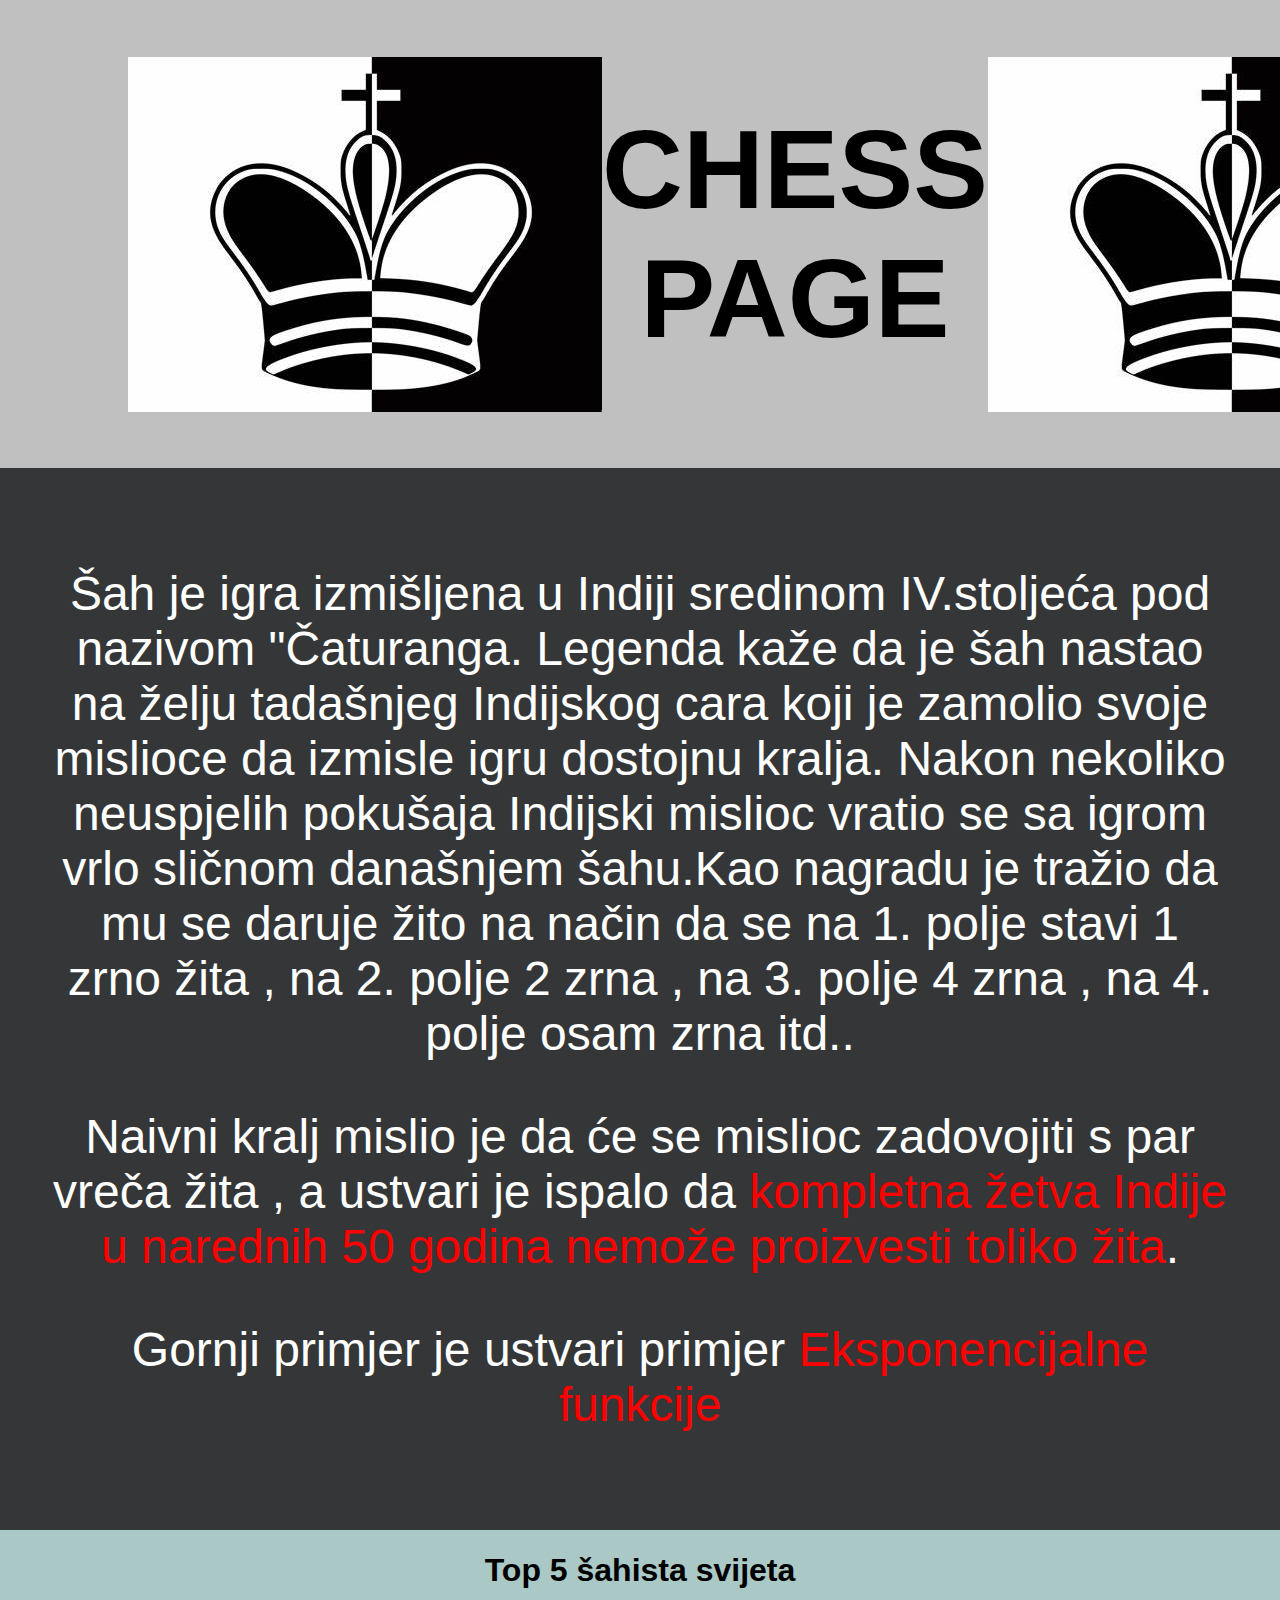
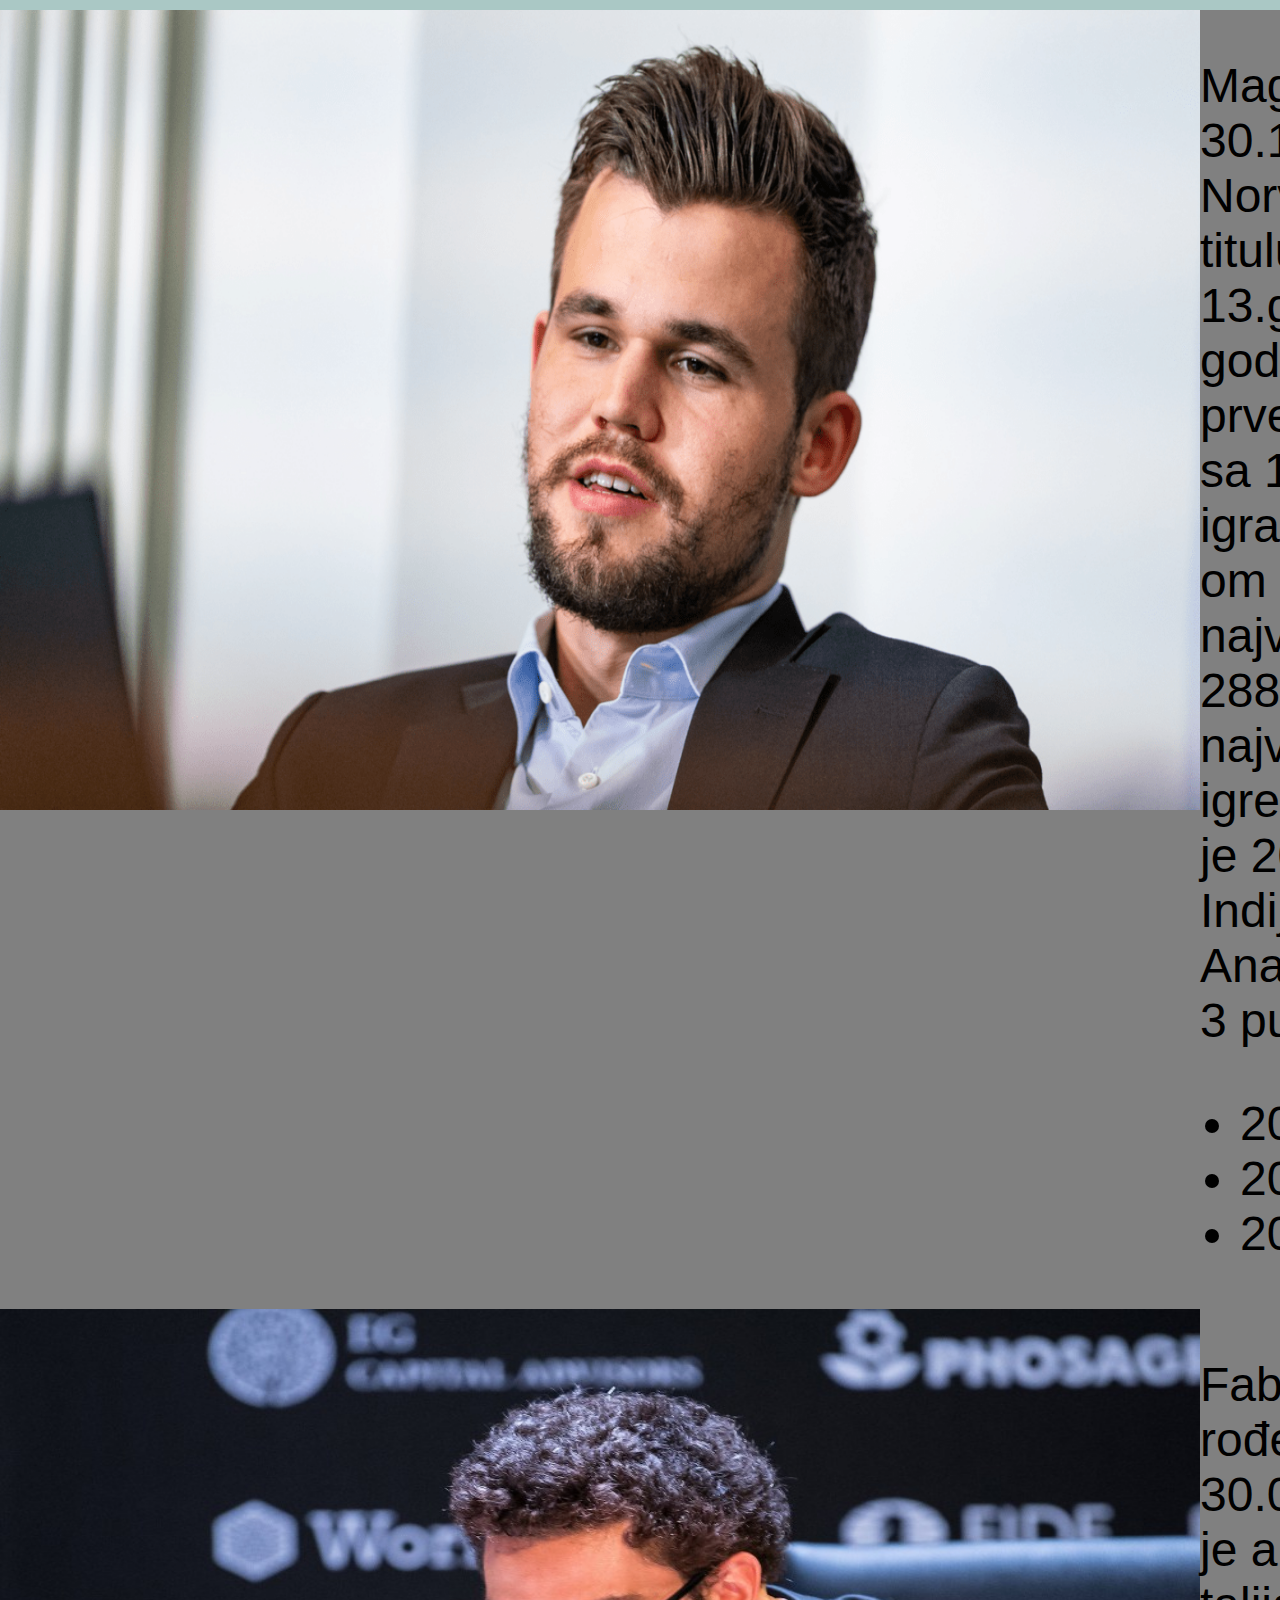
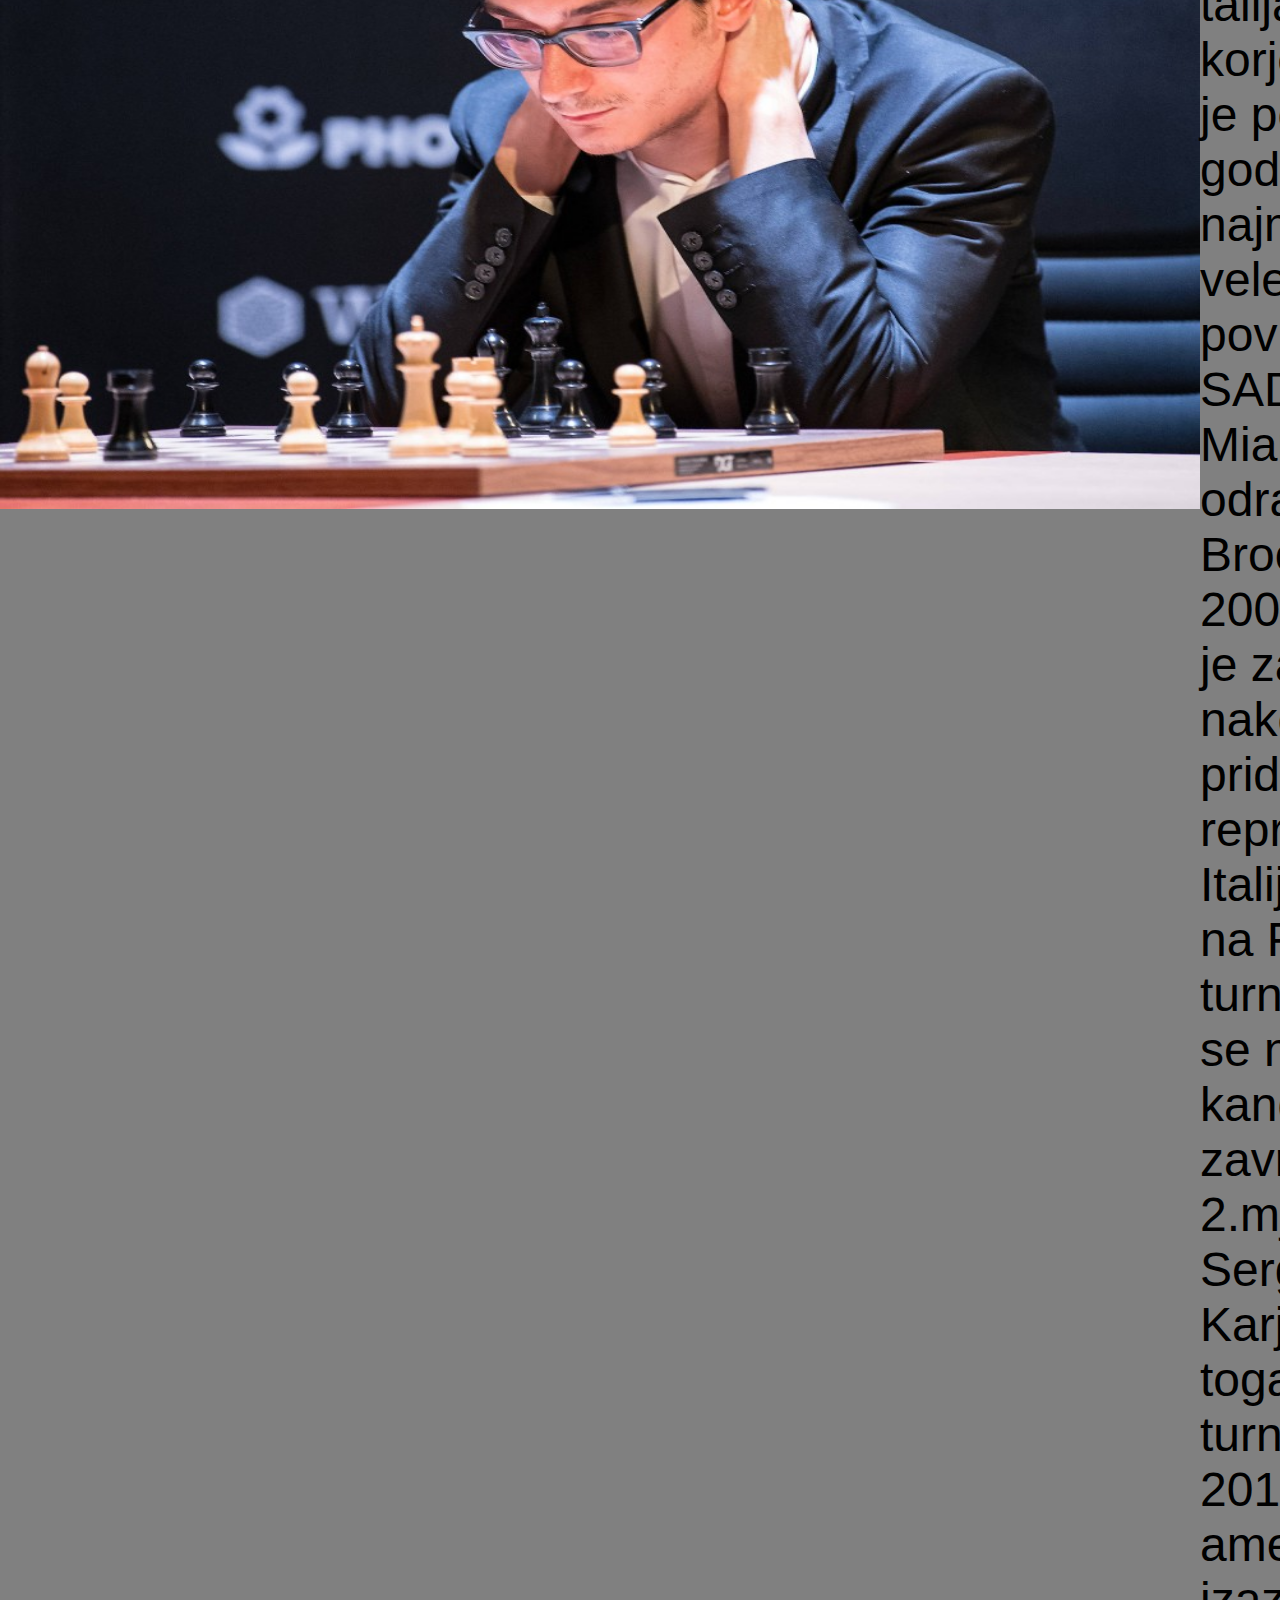
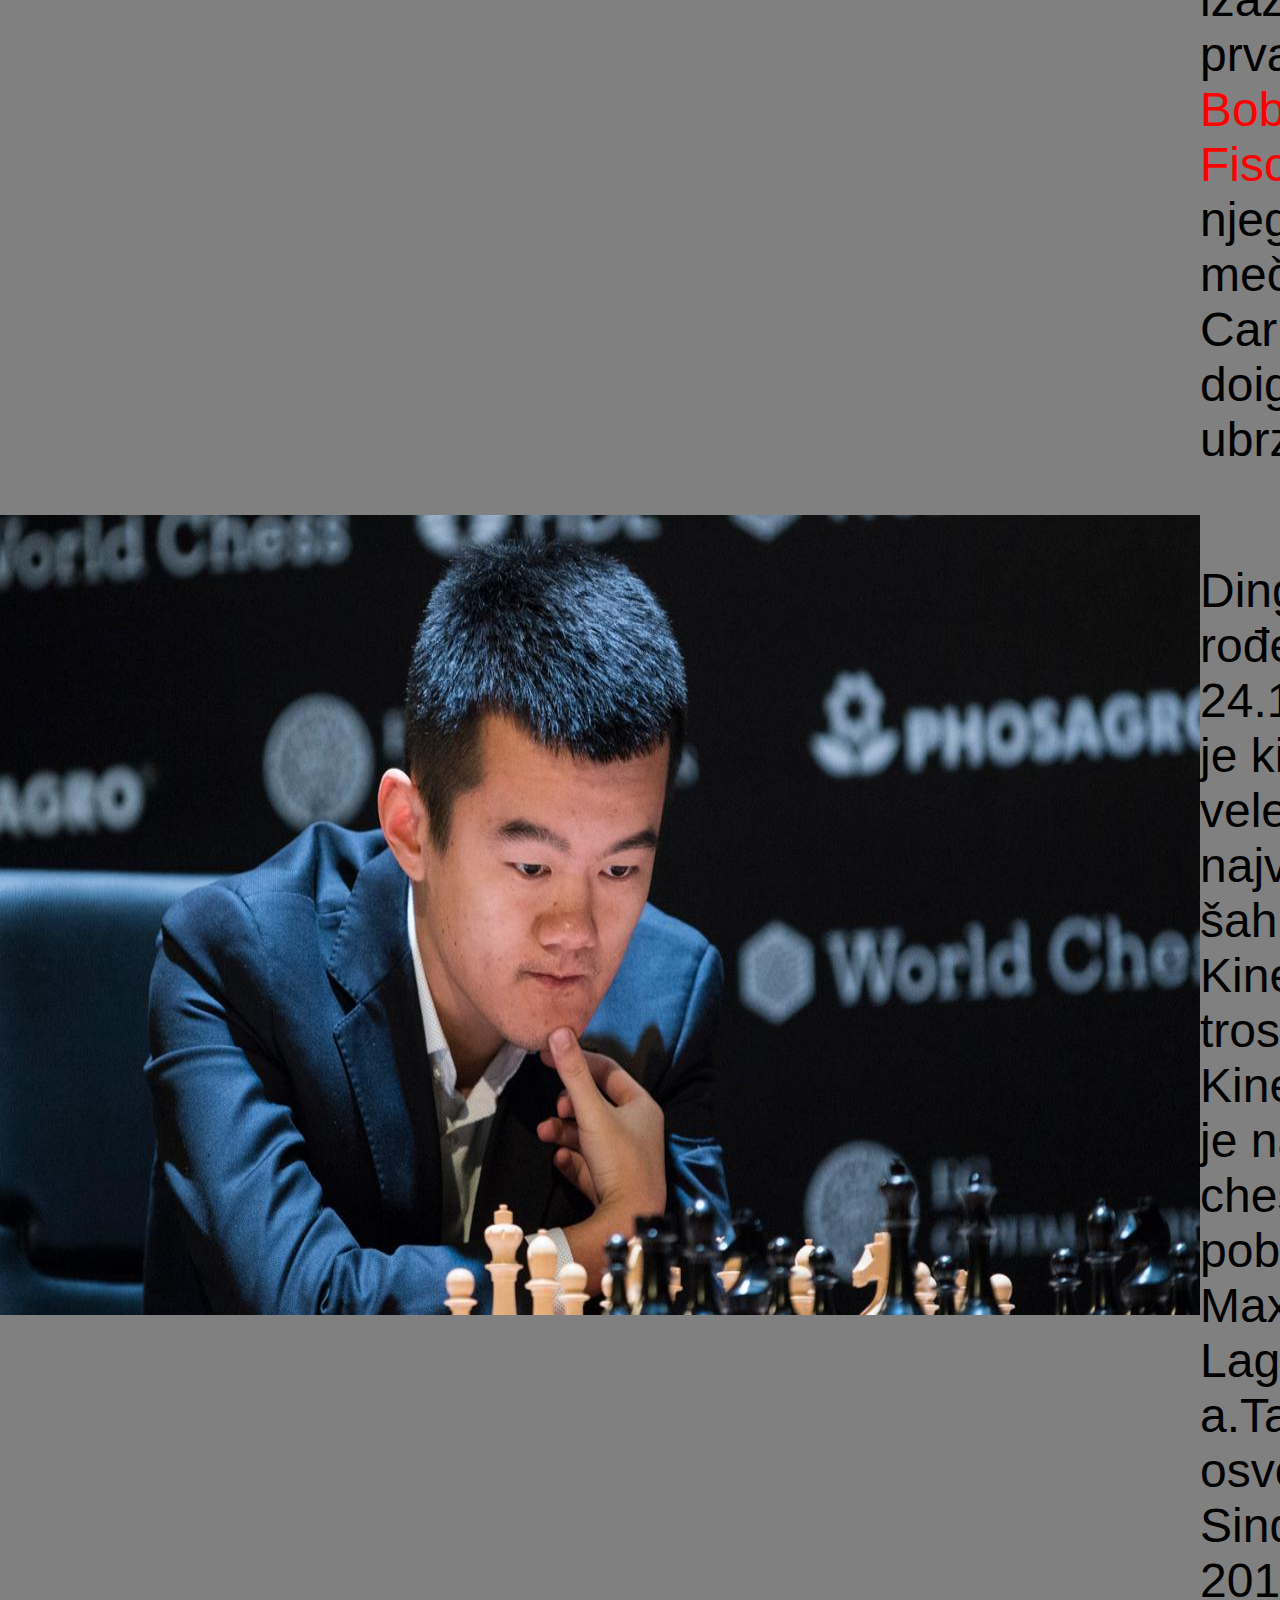
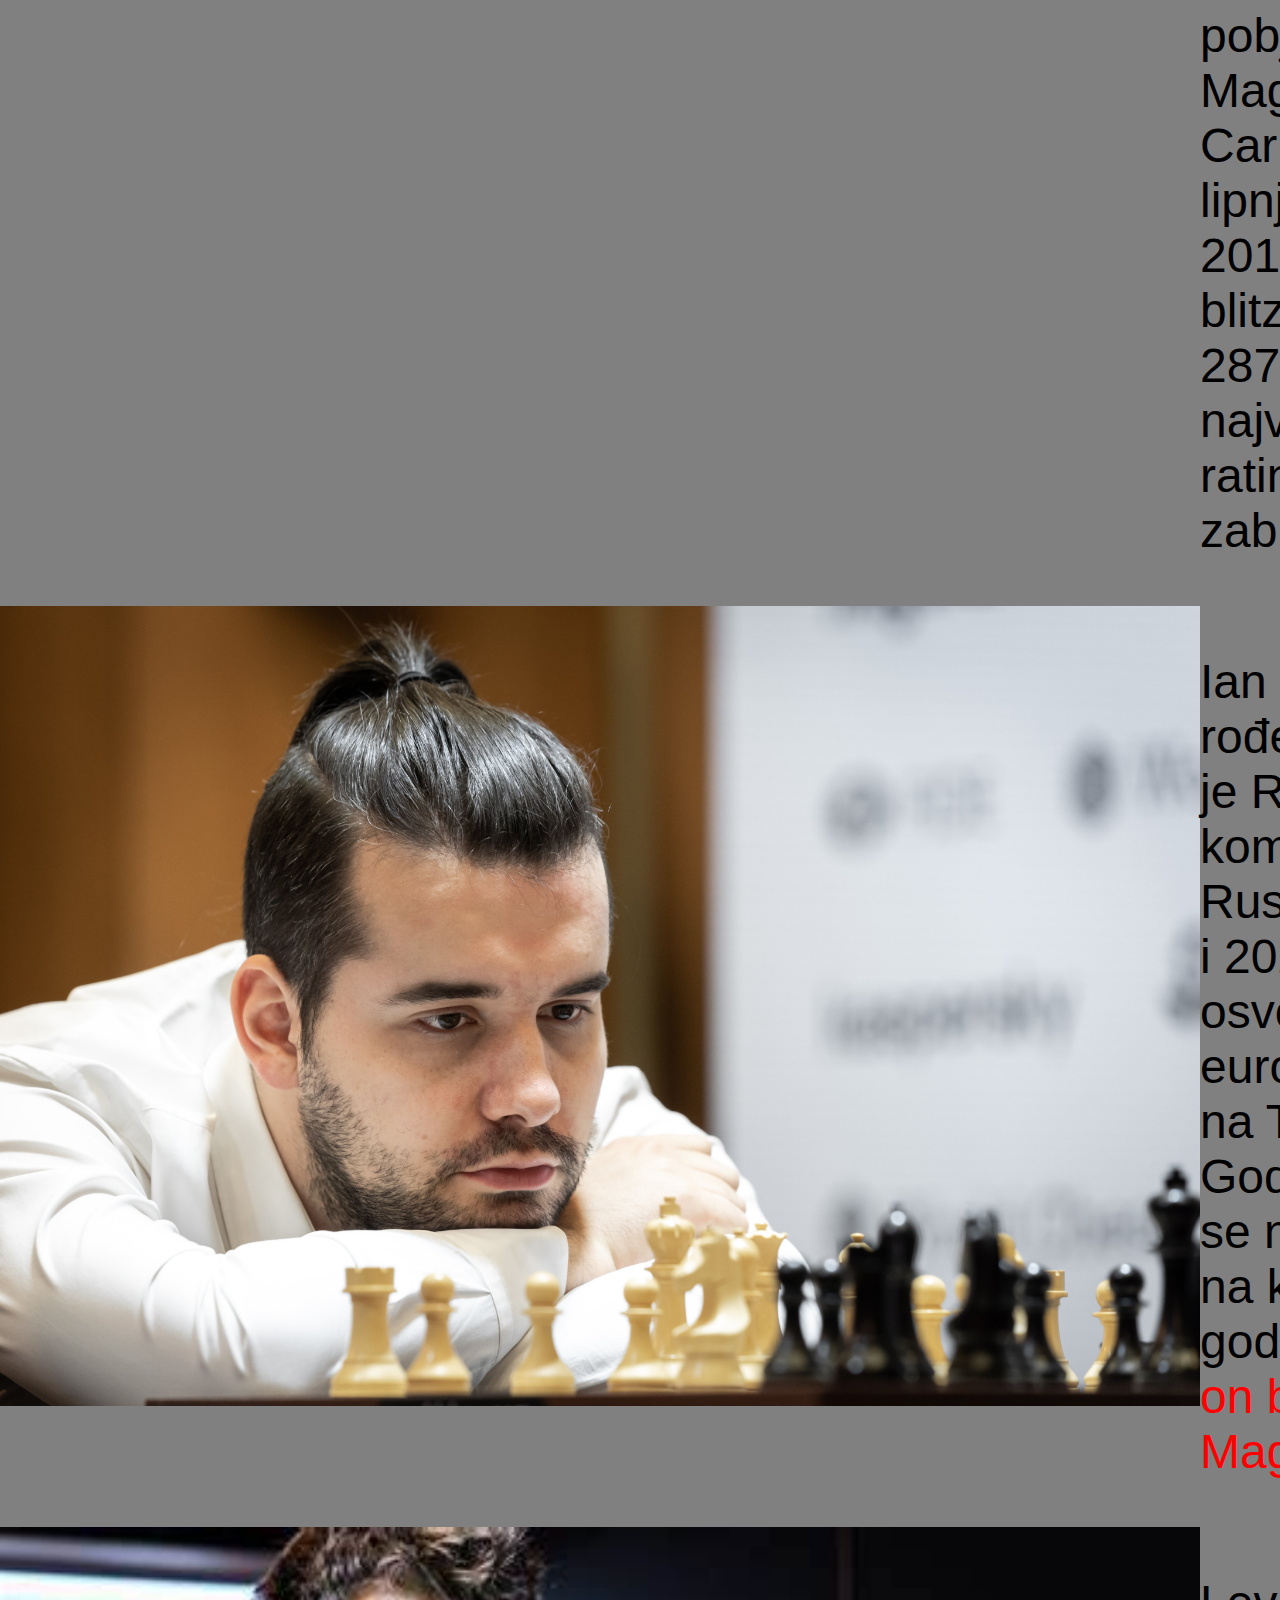
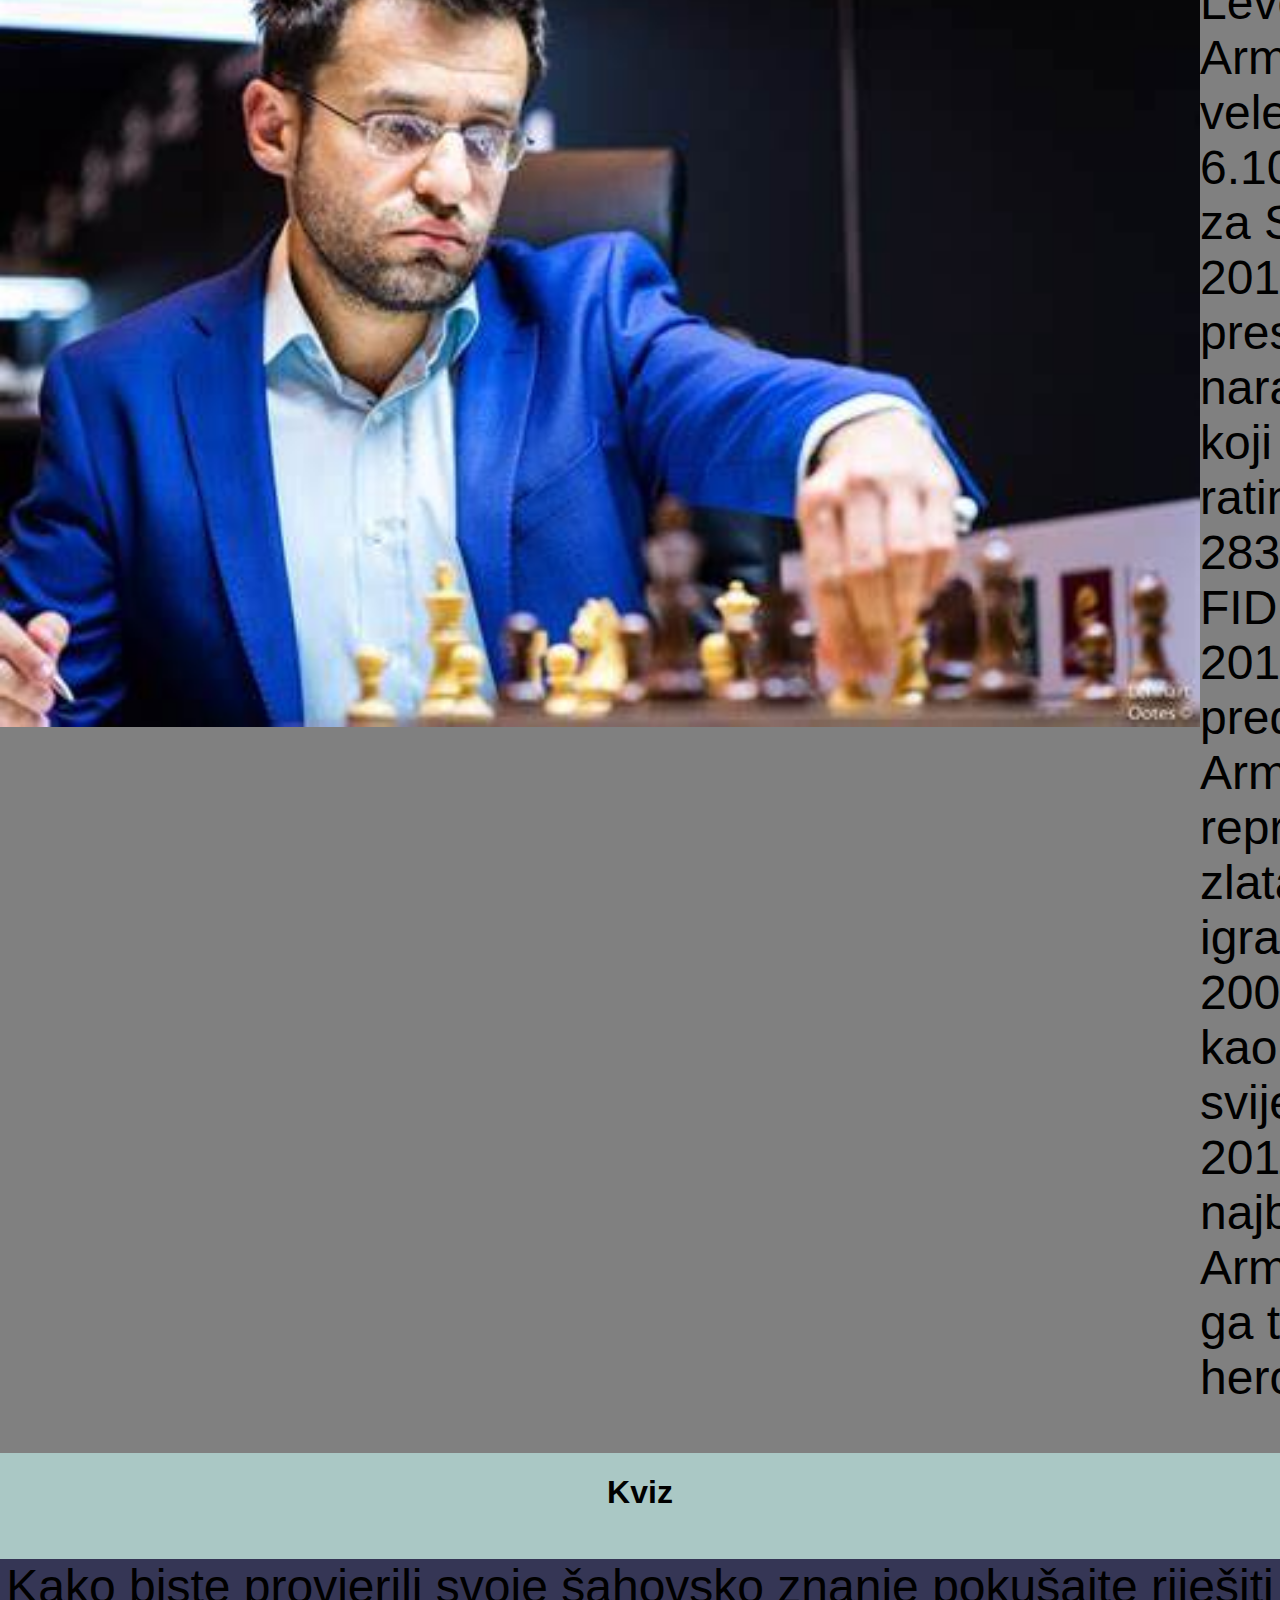
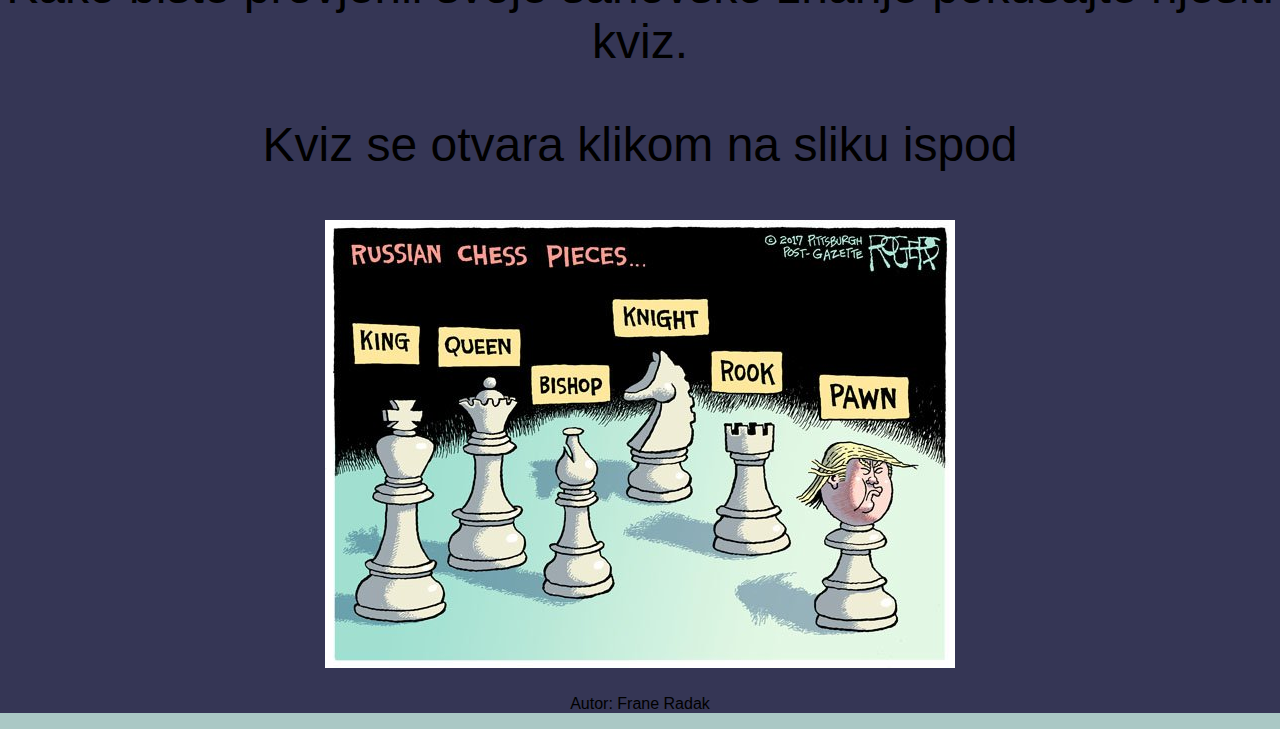
<file: index.html>
<!DOCTYPE html>
<html lang="en">
<head>
    <meta charset="UTF-8">
    <meta http-equiv="X-UA-Compatible" content="IE=edge">
    <meta name="viewport" content="width=device-width, initial-scale=1.0">
    <title>Chess Page</title>
    <link rel="stylesheet" href="index.css">
</head>
<body>
   <header>
        <img src="indexlogo.png" alt="" class="logo">
        <h1>CHESS PAGE</h1>
          <img src="indexlogo.png" alt="" class="logo">
   </header>
    <div class="intro">
    <div class="item">
        <p>Šah je igra izmišljena u Indiji sredinom IV.stoljeća pod nazivom "Čaturanga.
        Legenda kaže da je šah nastao na želju tadašnjeg Indijskog cara koji je zamolio svoje mislioce 
        da izmisle igru dostojnu kralja.
        Nakon nekoliko neuspjelih pokušaja Indijski mislioc vratio se sa igrom vrlo 
        sličnom današnjem šahu.Kao nagradu je tražio da mu se daruje žito na način da se na 1. polje stavi 1
        zrno žita , na 2. polje 2 zrna , na 3. polje 4 zrna , na 4. polje osam zrna itd.. </p>
        <p>Naivni kralj mislio je da će se mislioc zadovojiti s par vreča žita , a ustvari je ispalo da
            <g>kompletna žetva Indije u narednih 50 godina nemože proizvesti toliko žita</g>.
        </p>
        <p>
            Gornji primjer je ustvari primjer <g>Eksponencijalne funkcije</g>
        </p>
    </div>
    </div>
    <h1>Top 5 šahista svijeta</h1>
    <div class="Player" >
        <div class="picture1">
            <a href="https://chessgames.com/player/magnus_carlsen.html">
            <img src="Magnus.png" alt="">
        </a>
        </div>
        <div class="item">
            <p>Magnus Carlsen rođen je 30.11.1990 u Norveškoj.Velemajstorsku titulu stekao je u 13.godini života,
                s 15 godina osvojio je prvenstvo Norveške,a već sa 19 godina postao je igrač s najvećim 
                rating-om na svijetu.Njegov največi ELO rating bio je 2882 , što je ujedno i najveći rating u
                povijesti igre.Prvak svijeta postao je 2013.godine pobjedivši Indijca Viswanathana Ananda.Naslov 
                je obranio 3 puta.
            </p>
            <ul>
                <li>2014. Carlsen-Anand</li>
                <li>2016. Carlsen-Karjakin</li>
                <li>2018. Carlsen-Caruana</li>
            </ul>
        </div>
        <div class="picture2">
            <img src="Magnus_trophy.png" alt="">
        </div>
    </div>
    <div class="Player">
        <div class="picture1">
            <img src="FabioCaruana.png" alt="">
        </div>
        <div class="item">
            <p>Fabio Caruana rođen je 30.07.1992. Fabio je američki šahist talijanskih korjena.Velemajstor je postao
                sa 14 godina što ga čini najmlađim velemajstorom u povijesti Italija i SAD-a.Rođen je u Miamiju , a odrastao
                je u Brooklinu.Do 2005.godine igrao je za SAD , a nakon toga se pridružuje reprezentaciji Italije.
                Pobijedivši na FIDE grand prix turniru kvalificirao se na turnir kandidata koji završava na 2.mjestu iza
                Sergeja Karjakina.Nakon toga pobjeđuje na turniru kandidata 2018 te postaje prvi amerikanac kao izazivač
                svijetskom prvaku <g>nakon Bobby-a Fischera</g>.Na njegovu žalost gubi meč od Magnus-a Carlsena nakon
                doigravanja u ubrzanom šahu.
            </p>
    </div>
    <div class="picture2">
        <img src="fabio.png" alt="">
    </div>
    </div>
    <div class="Player">
        <div class="picture1">
            <img src="Ding Liren.png" alt="">
        </div>
        <div class="item">
            <p>Ding Liren rođen je 24.10.1992.Ding je kineski velemajstor , te najviše rangirani šahist u
                povijesti Kine , te trostruki prvak Kine.Pobijedio je na Grand chess tour pobijedivši Maxime
                Vachier Lagrawe-a.Također je osvojio i Sinquefield Cup 2019 , pobjedivši Magnusa Carlsena.
                U lipnju 2016.njegov blitz rating bio je 2875 što je najveći blitz rating ikad zabilježen.
            </p>
        </div>
        <div class="picture2">
            <img src="ding.png" alt="">
        </div>
    </div>
    <div class="Player">
        <div class="picture1">
            <img src="Nepo2.png" alt="">
        </div>
        <div class="item">
            <p>Ian  Nepomniachtchi rođen je 14.6.1990.Ian je Ruski velemajstor i komentator.Osvojio je Ruski 
                superfinal 2010, i 2020. , te je još 2010 osvojio prvenstvo europe.2016.pobjeđuje na Tal memorijalu
                Godine 2019.plasirao se na turnir kandidata, na kojem je ove godine pobijedio <g>te če on biti izazivač Magnusu Carlsenu</g>

            </p>
        </div>
        <div class="picture2">
            <img src="Nepo.png" alt="">
        </div>
    </div>
    <div class="Player">
        <div class="picture1">
            <img src="aronian.png" alt="">
        </div>
        <div class="item">
            <p>
                Levon Aronian je Armenski velemajstor rođen 6.10.1982.Nastupa za SAD , a 2014.dobio je prestižnu FIDE
                naradu kao 4.igrač koji je prešao rating 2830.Osvojio je FIDE kup 2005. i 2017. , te je predvodio 
                Armensku reprezentaciju do zlata na olimpjskim igrama 2006. , 2008. i 2012. , te kao vodeći svijetski šahist
                2011.On je najbolje rangiran Armenski igrač što ga tamo čini herojem.
            </p>
        </div>
        <div class="picture2">
            <img src="aronian2.png" alt="">
        </div>
        </div>
        <h1>Kviz</h1>
        <div class="quiz">
            <div class="item">
                <p>Kako biste provjerili svoje šahovsko znanje pokušajte riješiti kviz.</p>
                <p>Kviz se otvara klikom na sliku ispod</p>
                <a href="quiz.html">
                    <img src="rusian_chess.png" alt=""meta http-equiv="refresh" content="time; URL=quiz.html">
                </a>
            </div>
            <footer>
                <p>Autor: Frane Radak</p>
                
              </footer>
            
</body>
</html>
</file>
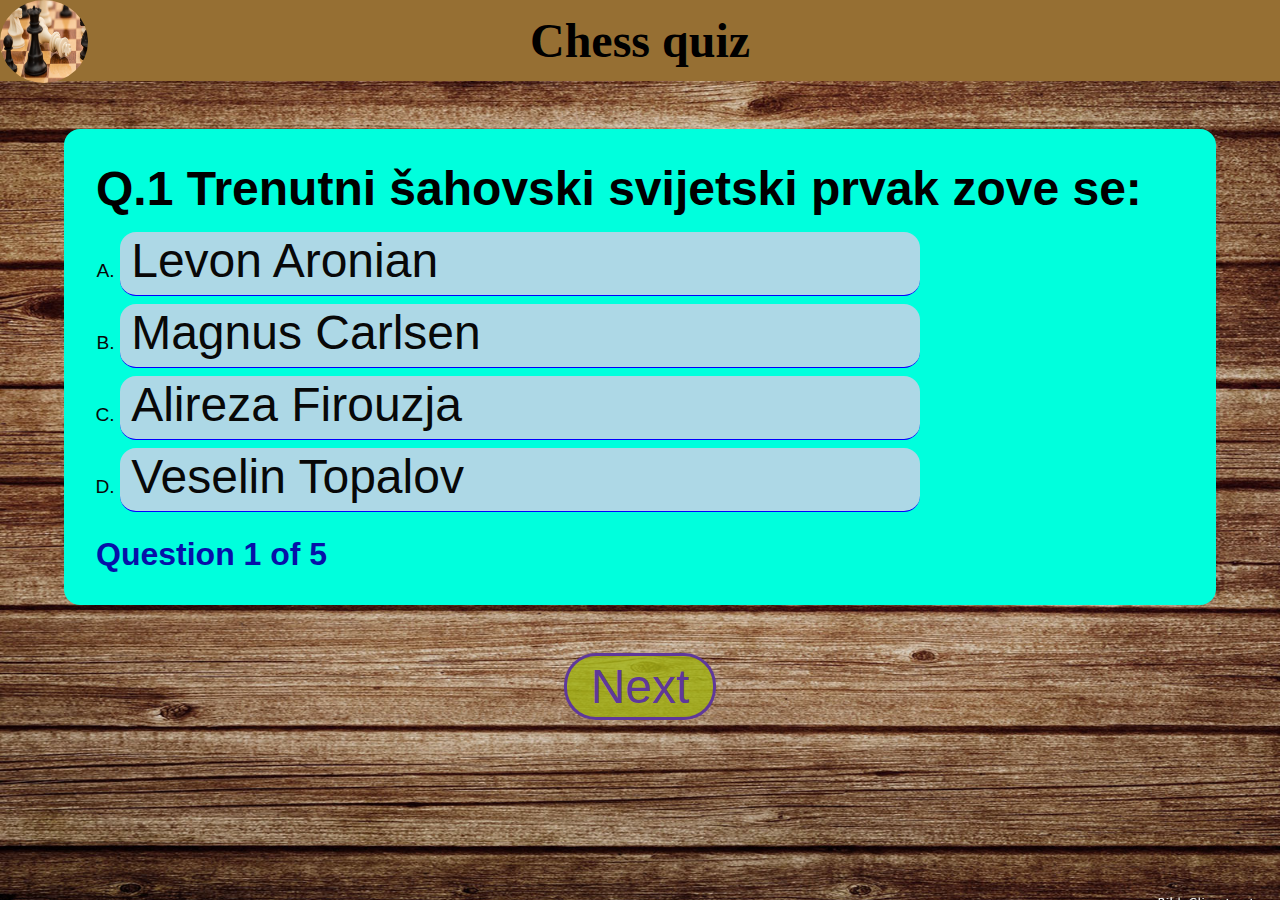
<file: quiz.html>
<!DOCTYPE html>
<html lang="en">
<head>
    <meta charset="UTF-8">
    <meta name="viewport" content="width=device-width, initial-scale=1.0">
    <title>Chess quiz</title>

 
    <link rel="stylesheet" href="quiz.css">
</head>
<body>



    <img src="/logo.png" alt="img" id="img" class="img">
    <h1 id="title">Chess quiz</h1>


    <div id="quiz-container">

        <div class="questions">
            <h2 id="question"></h2>
            <ol type="A">
                <li class="option"><span id="option0" onclick="calcScore(this)"></span></li>
                <li class="option"><span id="option1" onclick="calcScore(this)"></span></li>
                <li class="option"><span id="option2" onclick="calcScore(this)"></span></li>
                <li class="option"><span id="option3" onclick="calcScore(this)"></span></li>
                
            </ol>
            <h1 id="stat"></h1>
        </div>

        <div class="buttons">
            <button type="button" class="next">Next</button>
        </div>

    </div>

    <div id="scoreboard">
        <img src="/logo.png" alt="">
        <h2 id="score-title">Your Score</h2>
        <h2 id="score"></h2>
        <button type="button" id="score-btn" onclick="backToQuiz()">Back to Quiz</button>
        <button type="button" id="check-answer" onclick="checkAnswer()">Check Answers</button>
        <a href="index.html">
        <button type="button" id="score-btn">Povratak</button>
    </a>
    </div>

    <div id="answerBank">
        <h2>Answers :</h2>
        <ol type="1" id="answers">

        </ol>
        <button type="button" id="score-btn" onclick="backToQuiz()">Back to Quiz</button>
    </div>
    <script src="/quiz.js"></script>




</body>
</html>
</file>
<file: index.css>
body{
    background-color: rgb(170,200,197);
}
table, th, td {
    background-color: rgb(206,232,181);
    border: 1px solid black;
    border-spacing:10px; 
    border-collapse: collapse; 
    font-size: 3rem;
    font-family: sans-serif;
    }
th, td {
    padding: 5px;
    text-align: center;
    }

header li{
    font-family: sans-serif;
    font-size: 5rem;
    color: black;
    text-decoration: none;
}
header{
    display:flex;
    justify-content: space-between;
    align-items: center;
    padding: 30px 10%;
    background-color: rgb(192,192,192);
}
.links{
    list-style: none;
}
.links li{
    display:inline-block;
    padding: 0px 20px;
}
.links li a{
    transition: all 0.3s ease 0s;
}
.links li a:hover{
    cursor:pointer;
    color:green;
}
#header-image{
    text-align: center;
}
#header-image img{
    width: 300px;
    height: 300px;
}

.intro{
    background-color: #353638;
    color: #fff;
    padding: 50px;
    text-align: center;
}
.item{
    margin:0 auto;
    font-size: 3rem;
}
body {
    margin: 0;
    padding: 0;
    font-family:"Arial";
  }
p g{
    color: red;
}
.Player{
    display:flex;
    background-color: grey;
}
.Player:hover{
    cursor: pointer;
   box-shadow: 0 0.4rem 1.4rem 0 rgba(6,103,247,0.5);
   transform:scale(1.04);
   transform:transform 100ms;
}
.picture1{
    flex:1;
}
.picture1 img{
    width:1200px;
    height: 800px;
}
.Player item{
    text-align: center;
    flex:1;
    font-size: 3rem;
}
.picture2{
    flex:1;
}
.picture2 img{
    width:1000px;
    height:800px;
}
ol{
    text-align: center;
    margin-left: 2px;
}
h1{
    text-align: center;
}
.quiz{
    text-align: center;
    display:block;
    background-color:#353655 ;
}
.quiz item{
    text-align: center;
    flex:1;
    font-size: 3rem;
}
header h1{
    text-align: center;
    font-size: 7rem;
}
.pocetak{
    display:flex;
    flex-direction: row;
}
</file>
<file: quiz.css>
*{
    margin: 0;
    padding: 0;
    box-sizing: border-box;
}
body{
    font-family: sans-serif;
    background-image: url("background.png");
    background-size: cover;
    background-position: center;
    background-repeat: no-repeat;
    height: 100vh;
}
img{
    width: 5.5rem;
    height: 5.2rem;
    border-radius: 50%;
}
.img{
    position: fixed;
}
#title{
    text-align: center;
    padding: 0.8rem 0;
    font-size: 3rem;
    color:black;
    background: rgb(150,111,51);
    font-family: Georgia, 'Times New Roman', Times, serif;
}
.questions{
    display:block;
    margin: 3rem auto;
    width: 90vw;
    padding: 2rem;
    background: rgb(0,255,221);
    cursor: pointer;
    border-radius: 1rem;
}
#question{
    margin-bottom: 1rem;
    font-size: 3rem;
}
.option{
    margin-bottom: 0.5rem;
    font-size: 1.2rem;
    border-bottom: solid 0.1rem blue;
    width: 50rem;
    height: 4rem;
    background: lightblue;
    border-radius: 1rem;
}
.option:hover{
   cursor: pointer;
   box-shadow: 0 0.4rem 1.4rem 0 rgba(6,103,247,0.5);
   transform:scale(1.02);
   transform:transform 100ms;
}
ol{
    position: relative;
    padding: 0 1.5rem;
    color: rgb(8, 8, 8);
}
span{
    display: flex;
    padding: 0.1rem 0.7rem;
    border-radius: 1rem;
    font-size: 3rem;
}
#answer{
    margin-top: 2.5rem;
}
#stat{
    margin-top: 1.5rem;
    color: rgb(6,17,168);
}
.buttons{
    text-align: center;
    height:3rem;
    font-size: 3rem;
}

button{
    padding: 0.2rem 1.5rem;
    border:solid;
    outline:none;
    font-size: 3rem;
    border-radius: 2rem;
    color: rgba(93,53,156,0.98);
    background: rgba(161,177,19,0.82);
}
button:active{
    background: lavender;
}
#scoreboard,#answerBank{
    width: 20rem;
    background: rgba(93,53,156,0.89);
    padding: 2rem;
    text-align: center;
    margin: auto;
    position: relative;
    top: 5rem;
    display: none;
}
#score-title{
    margin: 1rem 0;
}
.answer-list{
    display:block;
}
#score-btn,#check-answer{
    margin-top: 1rem;
}
#score{
    font-size: 2.5rem;
}
#answerBank li{
    text-align: left;
    margin-bottom: 0.2rem;
    font-size: 2rem;
}
#answers{
    margin-top: 1rem;
}
.Fabio{
    display:flex;
}
</file>
